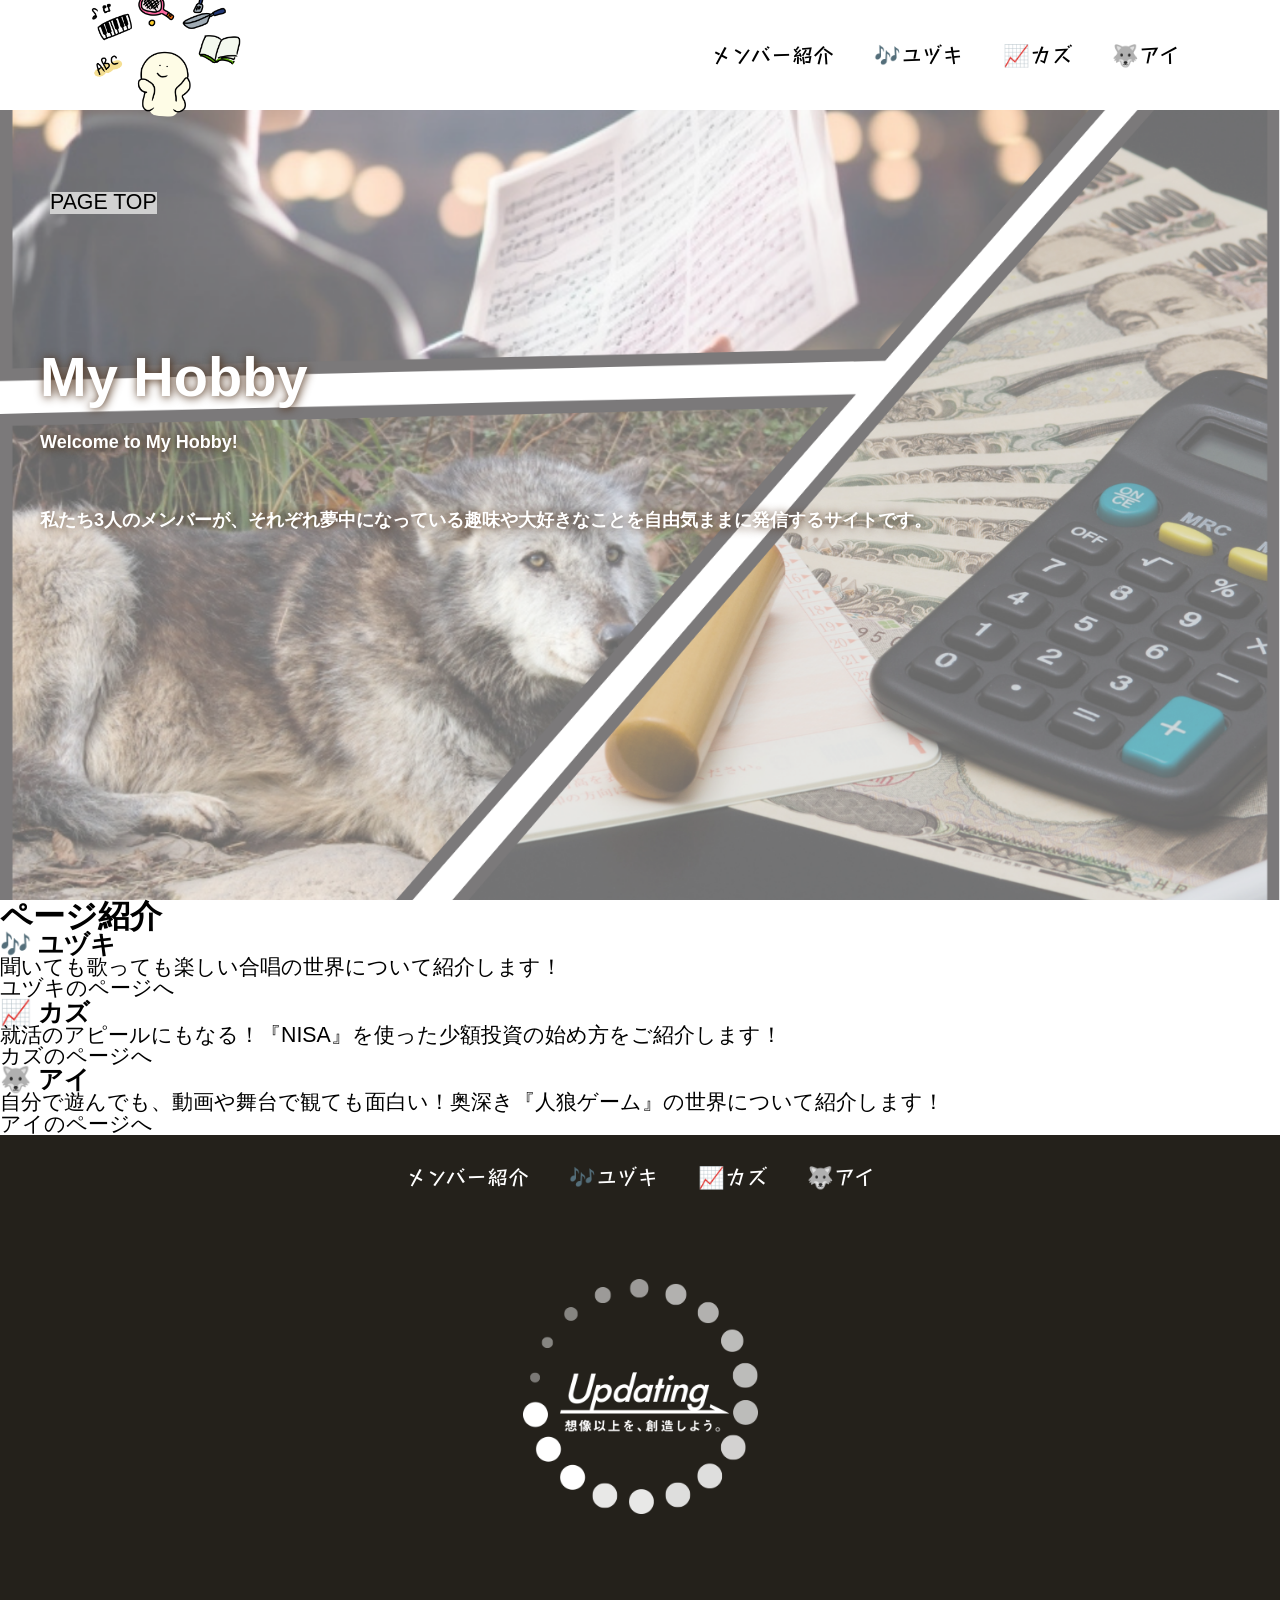
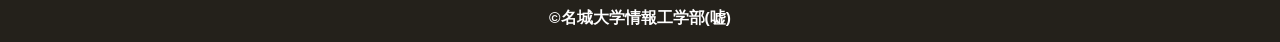
<file: index.html>
<!DOCTYPE html>
<html>
    <head>
        <meta charset="UTF-8">
        <title>My hobby</title>
        <meta name="description" content="My hobby">
        <meta name="viewport" content="width=device-width">
        <script src="https://ajax.googleapis.com/ajax/libs/jquery/1.11.0/jquery.min.js"></script>
        <script src="js/script.js"></script>
        <link href="css/common.css" rel="stylesheet">
        <link href="css/index.css" rel="stylesheet">
        <link rel="preconnect" href="https://fonts.googleapis.com">
        <link rel="preconnect" href="https://fonts.gstatic.com" crossorigin>
        <link href="https://fonts.googleapis.com/css2?family=Stick&display=swap" rel="stylesheet">    
    </head>
    <body>
        <header class="header">
            <div class="header-inner">
                <a class="header-logo" href="index.html">
                    <img src="images/common/logo.png" alt="ロゴ">
                </a>
                <button class="toggle-menu-button"></button>
                <div class="header-site-menu">
                    <nav class="site-menu">
                        <ul>
                            <li><a href="members.html">メンバー紹介</a></li>
                            <li><a href="yuzuki.html">🎶ユヅキ</a></li>
                            <li><a href="kazu.html">📈カズ</a></li>
                            <li><a href="ai.html">🐺アイ</a></li>
                        </ul>
                    </nav>
                </div>
            </div>
        </header>
        <main class="main">

            <!-- CSS担当へ：少し雰囲気に合わせたアレンジがあると嬉しいです！ あい　-->
            <nav class="floating">
                <ul>
                    <li><a href="#">PAGE TOP</a></li>
                </ul>
            </nav>
            <!-- ここまで -->
            
            <div class="first-view">
                <div class="first-view-text">
                    <h1>My Hobby</h1>
                    <p>Welcome to My Hobby!
                    </p>
                    <div class="lead">
                        <p>私たち3人のメンバーが、それぞれ夢中になっている趣味や大好きなことを自由気ままに発信するサイトです。</p>
                    </div>
                </div>
            </div>


        <!-- CSS担当へ：ページ紹介エリアを追加してみました！（レイアウトはお任せします！）あい -->
        <div class="site-intro">
                <h2 class="section-title">ページ紹介</h2>
                
                <!-- 3つをまとめる親の箱 -->
                <div class="card-container">
                    
                    <!-- 1人目のデータ -->
                    <div class="card">
                        <h3>🎶 ユヅキ</h3>
                        <p>聞いても歌っても楽しい合唱の世界について紹介します！</p>
                        <a class="btn" href="yuzuki.html">ユヅキのページへ</a>
                    </div>

                    <!-- 2人目のデータ -->
                    <div class="card">
                        <h3>📈 カズ</h3>
                        <p>就活のアピールにもなる！『NISA』を使った少額投資の始め方をご紹介します！</p>
                        <a class="btn" href="kazu.html">カズのページへ</a>
                    </div>

                    <!-- 3人目のデータ -->
                    <div class="card">
                        <h3>🐺 アイ</h3>
                        <p>自分で遊んでも、動画や舞台で観ても面白い！奥深き『人狼ゲーム』の世界について紹介します！</p>
                        <a class="btn" href="ai.html">アイのページへ</a>
                    </div>

                </div>
            </div>
            <!-- ここまで -->


        </main>
        <footer class="footer">
            <nav class="site-menu">
                <ul>
                    <li><a href="members.html">メンバー紹介</a></li>
                    <li><a href="yuzuki.html">🎶ユヅキ</a></li>
                    <li><a href="kazu.html">📈カズ</a></li>
                    <li><a href="ai.html">🐺アイ</a></li>
                </ul>
            </nav>
            <a class="footer-logo" href="index.html">
                <img src="images/common/logo_footer.png" alt="ロゴ">
            </a>
            <p class="copyright"><small>&copy;名城大学情報工学部(嘘)</small></p>
        </footer>
    </body>
</html>
</file>
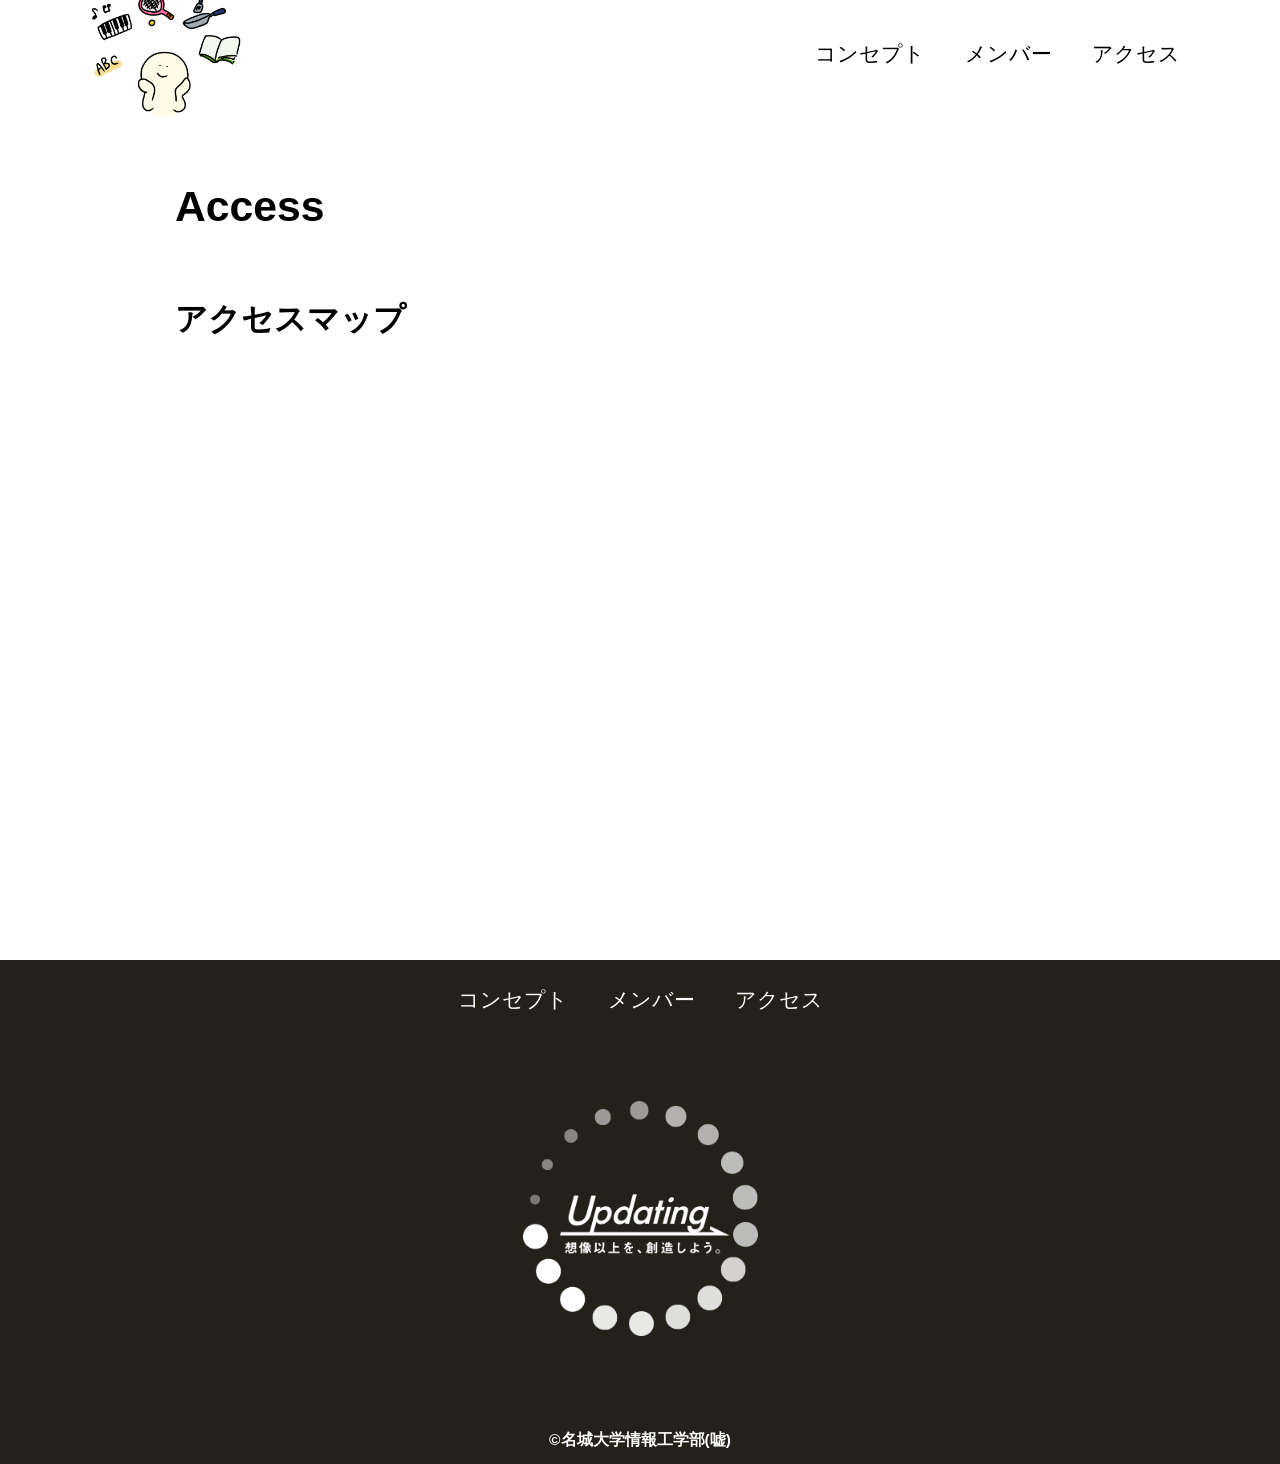
<file: access.html>
<!DOCTYPE html>
<html>
    <head>
        <meta charset="UTF-8">
        <title>名城大学情報工学部へのアクセス</title>
        <meta name="description" content="アクセス">
        <meta name="viewport" content="width=device-width">
        <script src="https://ajax.googleapis.com/ajax/libs/jquery/1.11.0/jquery.min.js"></script>
        <script src="js/script.js"></script>
        <link href="css/common.css" rel="stylesheet">
        <link href="css/access.css" rel="stylesheet">
        <link rel="preconnect" href="https://fonts.googleapis.com">
        <link rel="preconnect" href="https://fonts.gstatic.com" crossorigin>
        <link href="https://fonts.googleapis.com/css2?family=Stick&display=swap" rel="stylesheet">    
    </head>
    <body>
        <header class="header">
            <div class="header-inner">
                <a class="header-logo" href="index.html">
                    <img src="images/common/logo.png" alt="ロゴ">
                </a>
                <button class="toggle-menu-button"></button>
                <div class="header-site-menu">
                    <nav class="site-menu">
                        <ul>
                            <li><a href="concept.html">コンセプト</a></li>
                            <li><a href="members.html">メンバー</a></li>
                            <li><a href="access.html">アクセス</a></li>
                        </ul>
                    </nav>
                </div>
            </div>
        </header>
        <main class="main">
            <div class="title">
                <h1>Access</h1>
            </div>
            <div class="map">
                <h2>アクセスマップ</h2>
                <iframe src="https://www.google.com/maps/embed?pb=!1m18!1m12!1m3!1d13050.802456897949!2d136.97079559999997!3d35.139144!2m3!1f0!2f0!3f0!3m2!1i1024!2i768!4f13.1!3m3!1m2!1s0x60037ad6985ff6bb%3A0x23539e4812bdd380!2z5ZCN5Z-O5aSn5a2mIOWkqeeZveOCreODo-ODs-ODkeOCuQ!5e0!3m2!1sja!2sjp!4v1781504920321!5m2!1sja!2sjp" style="border:0;" allowfullscreen="" loading="lazy" referrerpolicy="no-referrer-when-downgrade"></iframe>
            </div>
        </main>
        <footer class="footer">
            <nav class="site-menu">
                <ul>
                    <li><a href="concept.html">コンセプト</a></li>
                    <li><a href="members.html">メンバー</a></li>
                    <li><a href="access.html">アクセス</a></li>
                </ul>
            </nav>
            <a class="footer-logo" href="index.html">
                <img src="images/common/logo_footer.png" alt="ロゴ">
            </a>
            <p class="copyright"><small>&copy;名城大学情報工学部(嘘)</small></p>
        </footer>
    </body>
</html>
</file>
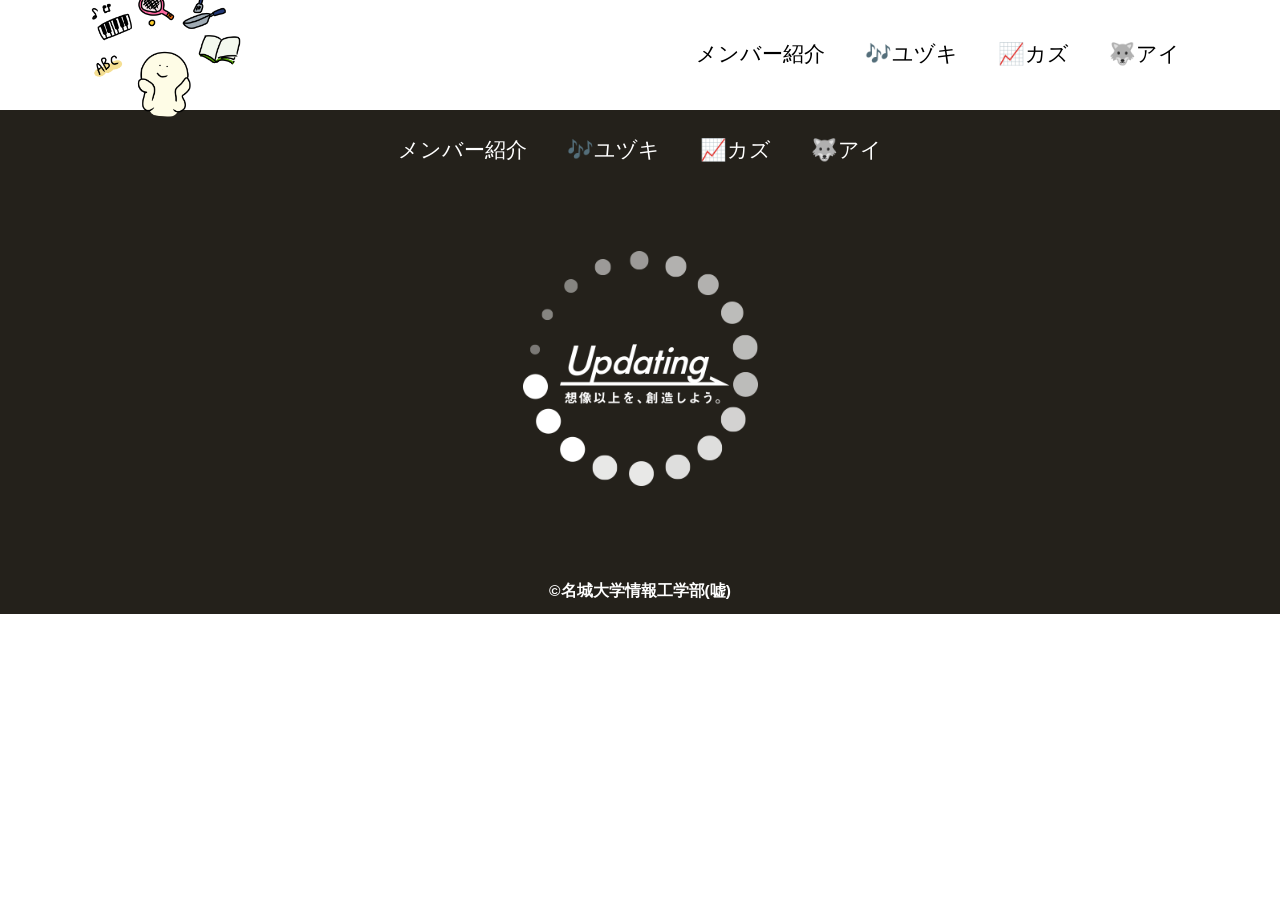
<file: common.html>
<!DOCTYPE html>
<html>
    <head>
        <meta charset="UTF-8">
        <title>>My hobby</title>
        <meta name="description" content="ページの概要">
        <meta name="viewport" content="width=device-width">
        <script src="https://ajax.googleapis.com/ajax/libs/jquery/1.11.0/jquery.min.js"></script>
        <script src="js/script.js"></script>
        <link href="css/common.css" rel="stylesheet">
        <link rel="preconnect" href="https://fonts.googleapis.com">
        <link rel="preconnect" href="https://fonts.gstatic.com" crossorigin>
        <link href="https://fonts.googleapis.com/css2?family=Stick&display=swap" rel="stylesheet">     
    </head>
    <body>
        <header class="header">
            <div class="header-inner">
                <a class="header-logo" href="index.html">
                    <img src="images/common/logo.png" alt="ロゴ">
                </a>
                <button class="toggle-menu-button"></button>
                <div class="header-site-menu">
                    <nav class="site-menu">
                        <ul>
                            <li><a href="members.html">メンバー紹介</a></li>
                            <li><a href="yuzuki.html">🎶ユヅキ</a></li>
                            <li><a href="kazu.html">📈カズ</a></li>
                            <li><a href="ai.html">🐺アイ</a></li>
                        </ul>
                    </nav>
                </div>
            </div>
        </header>
        <main class="main"></main>
        <footer class="footer">
            <nav class="site-menu">
                <ul>
                    <li><a href="members.html">メンバー紹介</a></li>
                    <li><a href="yuzuki.html">🎶ユヅキ</a></li>
                    <li><a href="kazu.html">📈カズ</a></li>
                    <li><a href="ai.html">🐺アイ</a></li>
                </ul>
            </nav>
            <a class="footer-logo" href="index.html">
                <img src="images/common/logo_footer.png" alt="ロゴ">
            </a>
            <p class="copyright"><small>&copy;名城大学情報工学部(嘘)</small></p>
        </footer>
    </body>
</html>
</file>
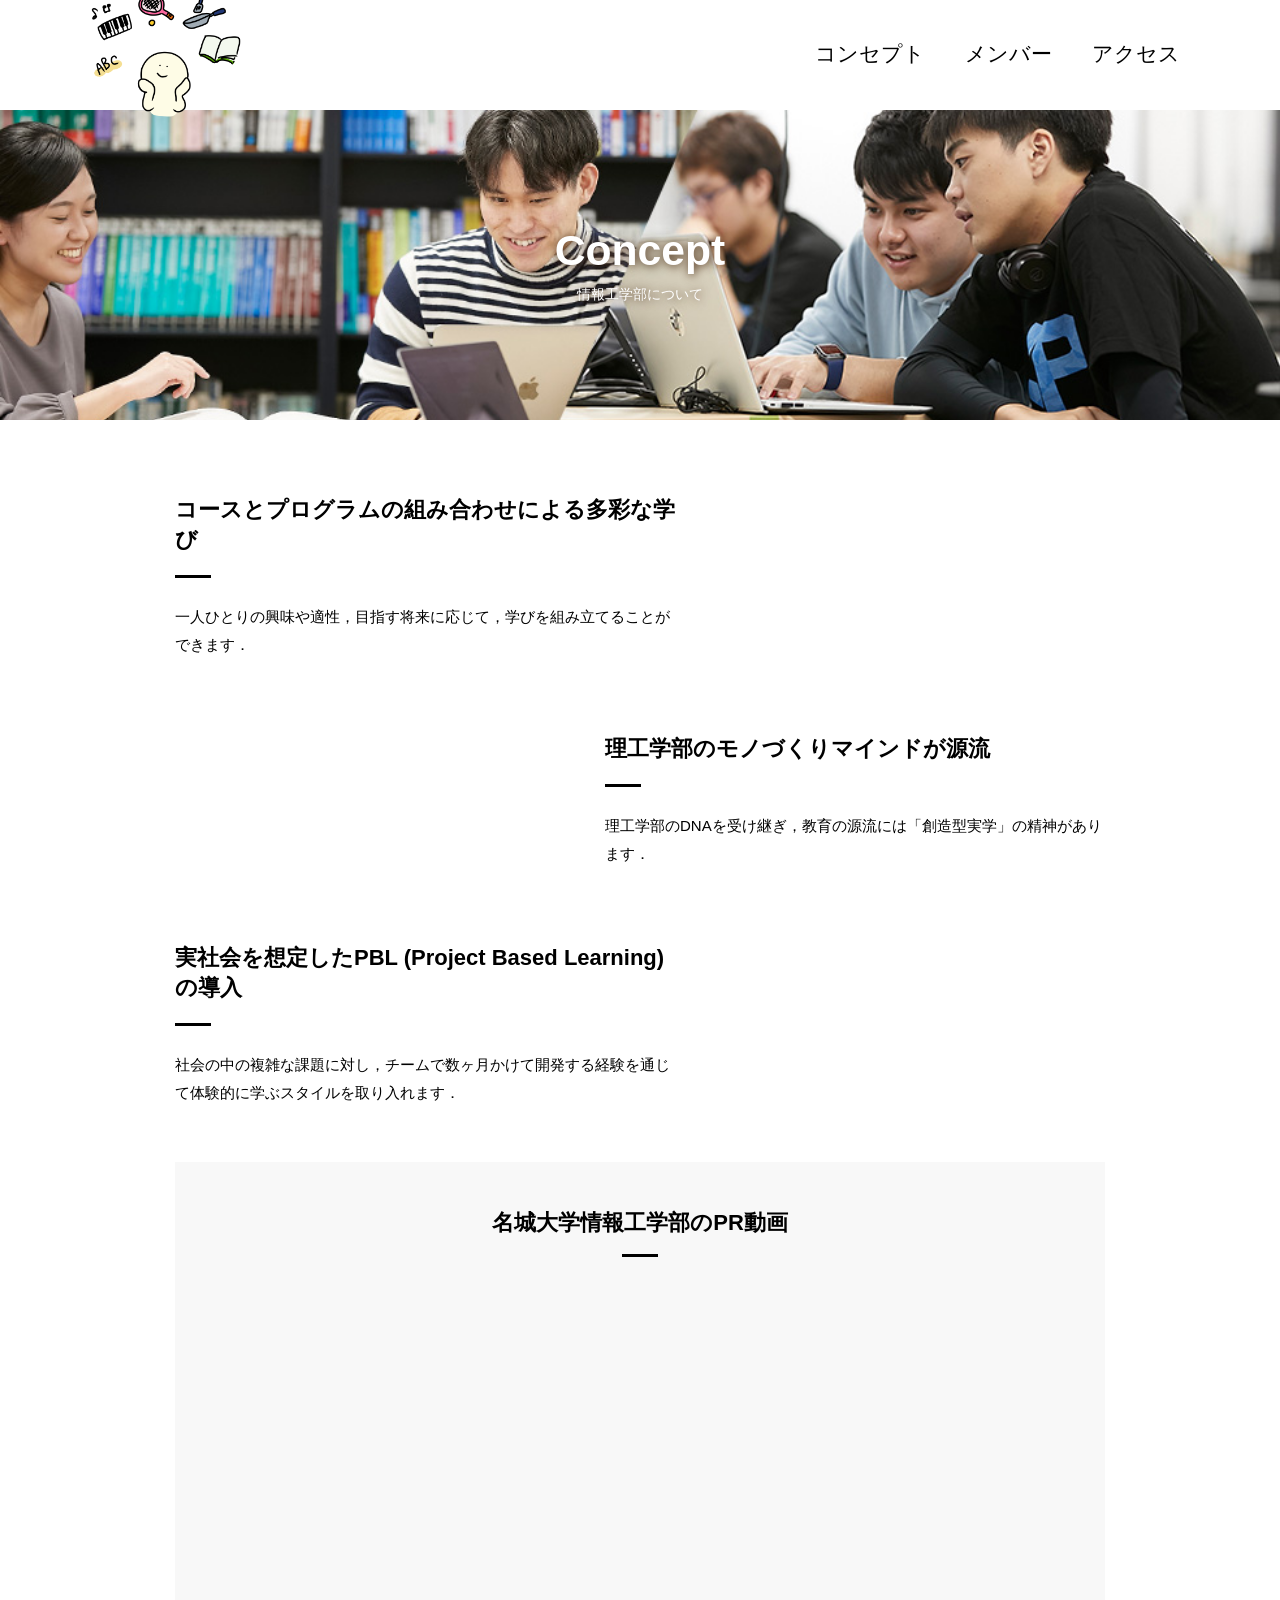
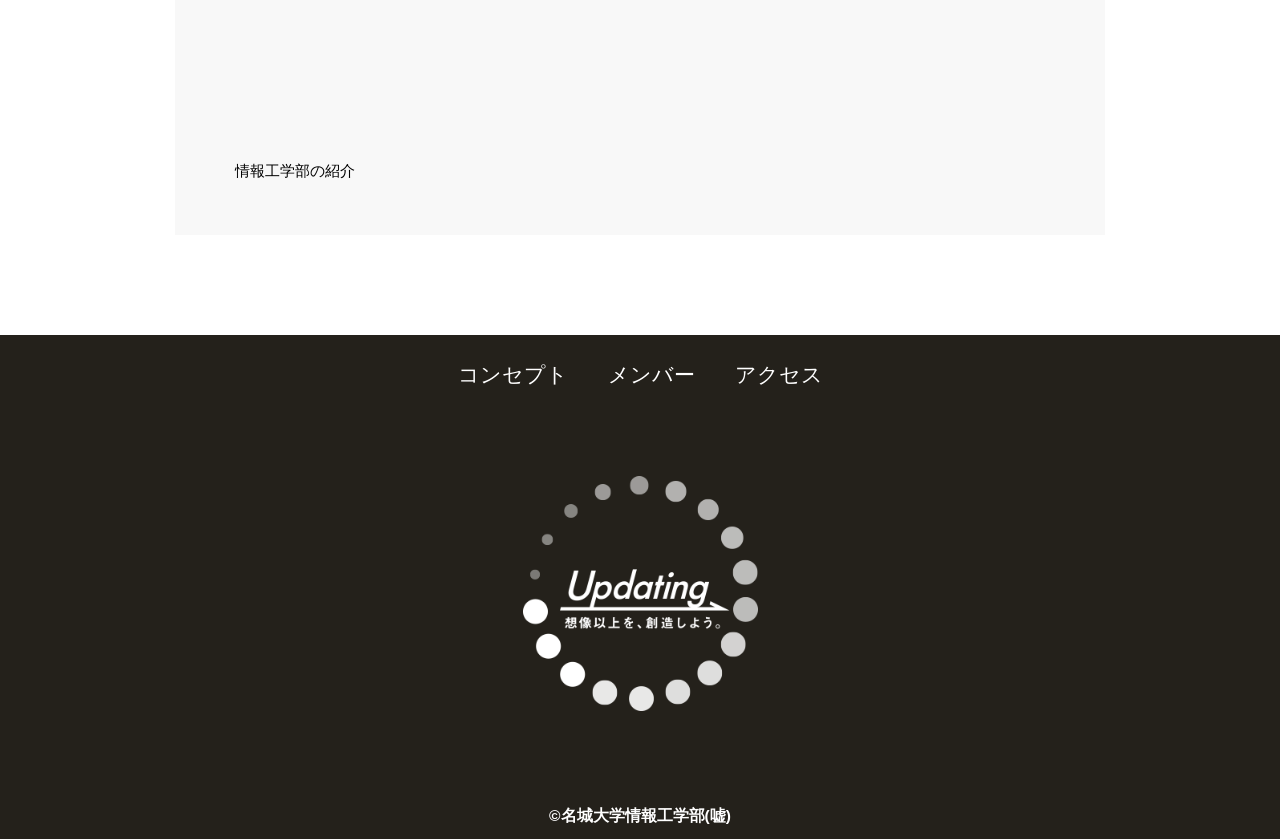
<file: concept.html>
<!DOCTYPE html>
<html>
    <head>
        <meta charset="UTF-8">
        <title>名城大学情報工学部のコンセプト</title>
        <meta name="description" content="コンセプト">
        <meta name="viewport" content="width=device-width">
        <script src="https://ajax.googleapis.com/ajax/libs/jquery/1.11.0/jquery.min.js"></script>
        <script src="js/script.js"></script>
        <link href="css/common.css" rel="stylesheet">
        <link href="css/concept.css" rel="stylesheet">
        <link rel="preconnect" href="https://fonts.googleapis.com">
        <link rel="preconnect" href="https://fonts.gstatic.com" crossorigin>
        <link href="https://fonts.googleapis.com/css2?family=Stick&display=swap" rel="stylesheet">    
    </head>
    <body>
        <header class="header">
            <div class="header-inner">
                <a class="header-logo" href="index.html">
                    <img src="images/common/logo.png" alt="ロゴ">
                </a>
                <button class="toggle-menu-button"></button>
                <div class="header-site-menu">
                    <nav class="site-menu">
                        <ul>
                            <li><a href="concept.html">コンセプト</a></li>
                            <li><a href="members.html">メンバー</a></li>
                            <li><a href="access.html">アクセス</a></li>
                        </ul>
                    </nav>
                </div>
            </div>
        </header>
        <main class="main">
            <div class="title">
                <h1>Concept</h1>
                <p>情報工学部について</p>
            </div>
            <div class="feature">
                <div class="feature-text">
                    <h2>コースとプログラムの組み合わせによる多彩な学び</h2>
                    <p>一人ひとりの興味や適性，目指す将来に応じて，学びを組み立てることができます．</p>
                </div>
            </div>
            <div class="feature reverse">
                <div class="feature-text">
                    <h2>理工学部のモノづくりマインドが源流</h2>
                    <p>理工学部のDNAを受け継ぎ，教育の源流には「創造型実学」の精神があります．</p>
                </div>
            </div>
            <div class="feature">
                <div class="feature-text">
                    <h2>実社会を想定したPBL (Project Based Learning) の導入</h2>
                    <p>社会の中の複雑な課題に対し，チームで数ヶ月かけて開発する経験を通じて体験的に学ぶスタイルを取り入れます．</p>
                </div>
            </div>
            <div class="movie">
                <h2>名城大学情報工学部のPR動画</h2>
                <iframe src="https://www.youtube.com/embed/AxMAMQrBUtE?si=PUOxE1g1yXshp1S6" title="YouTube video player" frameborder="0" allow="accelerometer; autoplay; clipboard-write; encrypted-media; gyroscope; picture-in-picture; web-share" referrerpolicy="strict-origin-when-cross-origin" allowfullscreen></iframe>
                <p>情報工学部の紹介</p>
            </div>
        </main>
        <footer class="footer">
            <nav class="site-menu">
                <ul>
                    <li><a href="concept.html">コンセプト</a></li>
                    <li><a href="members.html">メンバー</a></li>
                    <li><a href="access.html">アクセス</a></li>
                </ul>
            </nav>
            <a class="footer-logo" href="index.html">
                <img src="images/common/logo_footer.png" alt="ロゴ">
            </a>
            <p class="copyright"><small>&copy;名城大学情報工学部(嘘)</small></p>
        </footer>
    </body>
</html>
</file>
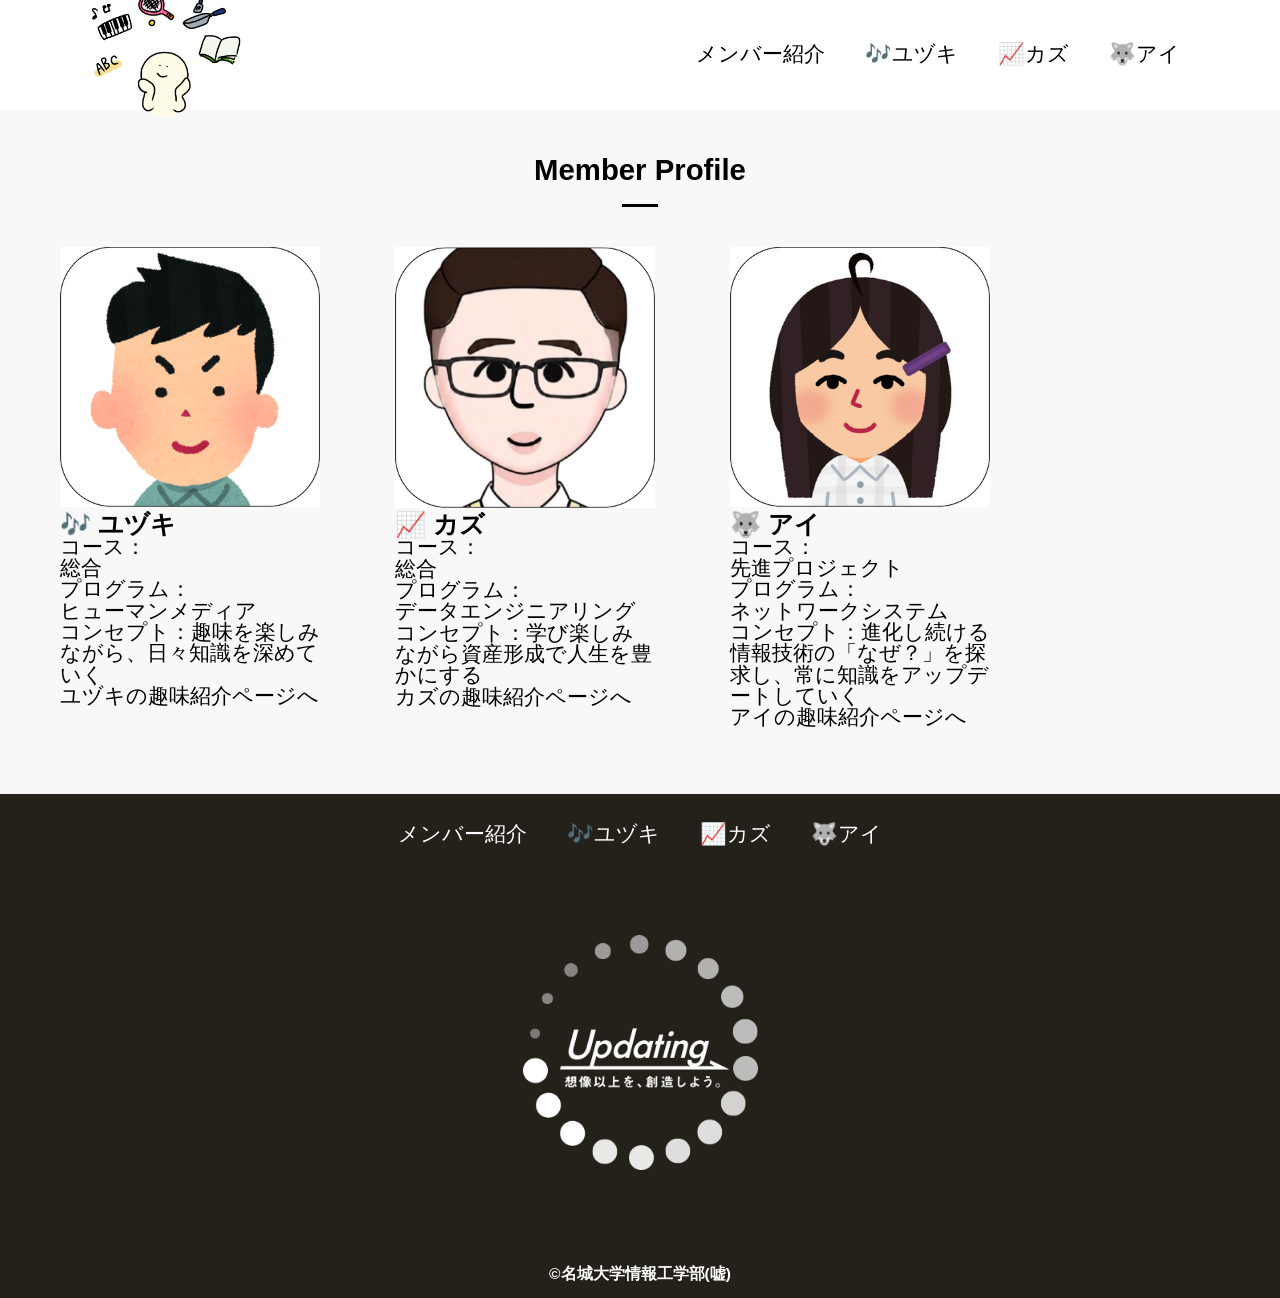
<file: members.html>
<!DOCTYPE html>
<html>
    <head>
        <meta charset="UTF-8">
        <title>メンバー紹介</title>
        <meta name="description" content="メンバー">
        <meta name="viewport" content="width=device-width">
        <script src="https://ajax.googleapis.com/ajax/libs/jquery/1.11.0/jquery.min.js"></script>
        <script src="js/script.js"></script>
        <link href="css/common.css" rel="stylesheet">
        <link href="css/members.css" rel="stylesheet">
        <link rel="preconnect" href="https://fonts.googleapis.com">
        <link rel="preconnect" href="https://fonts.gstatic.com" crossorigin>
        <link href="https://fonts.googleapis.com/css2?family=Stick&display=swap" rel="stylesheet">    
    </head>
    <body>
        <header class="header">
            <div class="header-inner">
                <a class="header-logo" href="index.html">
                    <img src="images/common/logo.png" alt="ロゴ">
                </a>
                <button class="toggle-menu-button"></button>
                <div class="header-site-menu">
                    <nav class="site-menu">
                        <ul>
                            <li><a href="members.html">メンバー紹介</a></li>
                            <li><a href="yuzuki.html">🎶ユヅキ</a></li>
                            <li><a href="kazu.html">📈カズ</a></li>
                            <li><a href="ai.html">🐺アイ</a></li>
                        </ul>
                    </nav>
                </div>
            </div>
        </header>

        <main class="main">
            <div class="members">
                <h2>Member Profile</h2>
                
                <!-- CSS担当へ：画像とテキストを横並びにアレンジしやすいよう、箱を2つに分けておきました！縦並びでも横並びでも、自由にレイアウトしてください！ あい　-->
                <ul class="member-list">
                    
                    <!-- ユヅキ -->
                    <li class="member-item">
                        <!-- 画像の箱 -->
                        <div class="member-img">
                            <img src="images/members/yuzuki.png" alt="ユヅキ">
                        </div>
                        
                        <!-- テキスト情報の箱 -->
                        <div class="member-info">
                            <h3 class="member-name">🎶 ユヅキ</h3>
                            <dl class="member-data">
                                <dt>コース：</dt>
                                <dd>総合</dd>
                                <dt>プログラム：</dt>
                                <dd>ヒューマンメディア</dd>
                            </dl>
                            <p class="concept">コンセプト：趣味を楽しみながら、日々知識を深めていく</p>
                            <a class="btn" href="yuzuki.html">ユヅキの趣味紹介ページへ</a>
                        </div>
                    </li>

                    <!-- カズ -->
                    <li class="member-item">
                        <!-- 画像の箱 -->
                        <div class="member-img">
                            <img src="images/members/kazu.png" alt="カズ">
                        </div>
                        
                        <!-- テキスト情報の箱 -->
                        <div class="member-info">
                            <h3 class="member-name">📈 カズ</h3>
                            <dl class="member-data">
                                <dt>コース：</dt>
                                <dd>総合</dd>
                                <dt>プログラム：</dt>
                                <dd>データエンジニアリング</dd>
                            </dl>
                            <p class="concept">コンセプト：学び楽しみながら資産形成で人生を豊かにする</p>
                            <a class="btn" href="kazu.html">カズの趣味紹介ページへ</a>
                        </div>
                    </li>

                    <!-- アイ -->
                    <li class="member-item">
                        <!-- 画像の箱 -->
                        <div class="member-img">
                            <img src="images/members/ai.png" alt="アイ">
                        </div>
                        
                        <!-- テキスト情報の箱 -->
                        <div class="member-info">
                            <h3 class="member-name">🐺 アイ</h3>
                            <dl class="member-data">
                                <dt>コース：</dt>
                                <dd>先進プロジェクト</dd>
                                <dt>プログラム：</dt>
                                <dd>ネットワークシステム</dd>
                            </dl>
                            <p class="concept">コンセプト：進化し続ける情報技術の「なぜ？」を探求し、常に知識をアップデートしていく</p>
                            <a class="btn" href="ai.html">アイの趣味紹介ページへ</a>
                        </div>
                    </li>
                    <!-- ここまで -->

                </ul>
            </div>
        </main>

        
        <footer class="footer">
            <nav class="site-menu">
                <ul>
                    <li><a href="members.html">メンバー紹介</a></li>
                    <li><a href="yuzuki.html">🎶ユヅキ</a></li>
                    <li><a href="kazu.html">📈カズ</a></li>
                    <li><a href="ai.html">🐺アイ</a></li>
                </ul>
            </nav>
            <a class="footer-logo" href="index.html">
                <img src="images/common/logo_footer.png" alt="ロゴ">
            </a>
            <p class="copyright"><small>&copy;名城大学情報工学部(嘘)</small></p>
        </footer>
    </body>
</html>
</file>
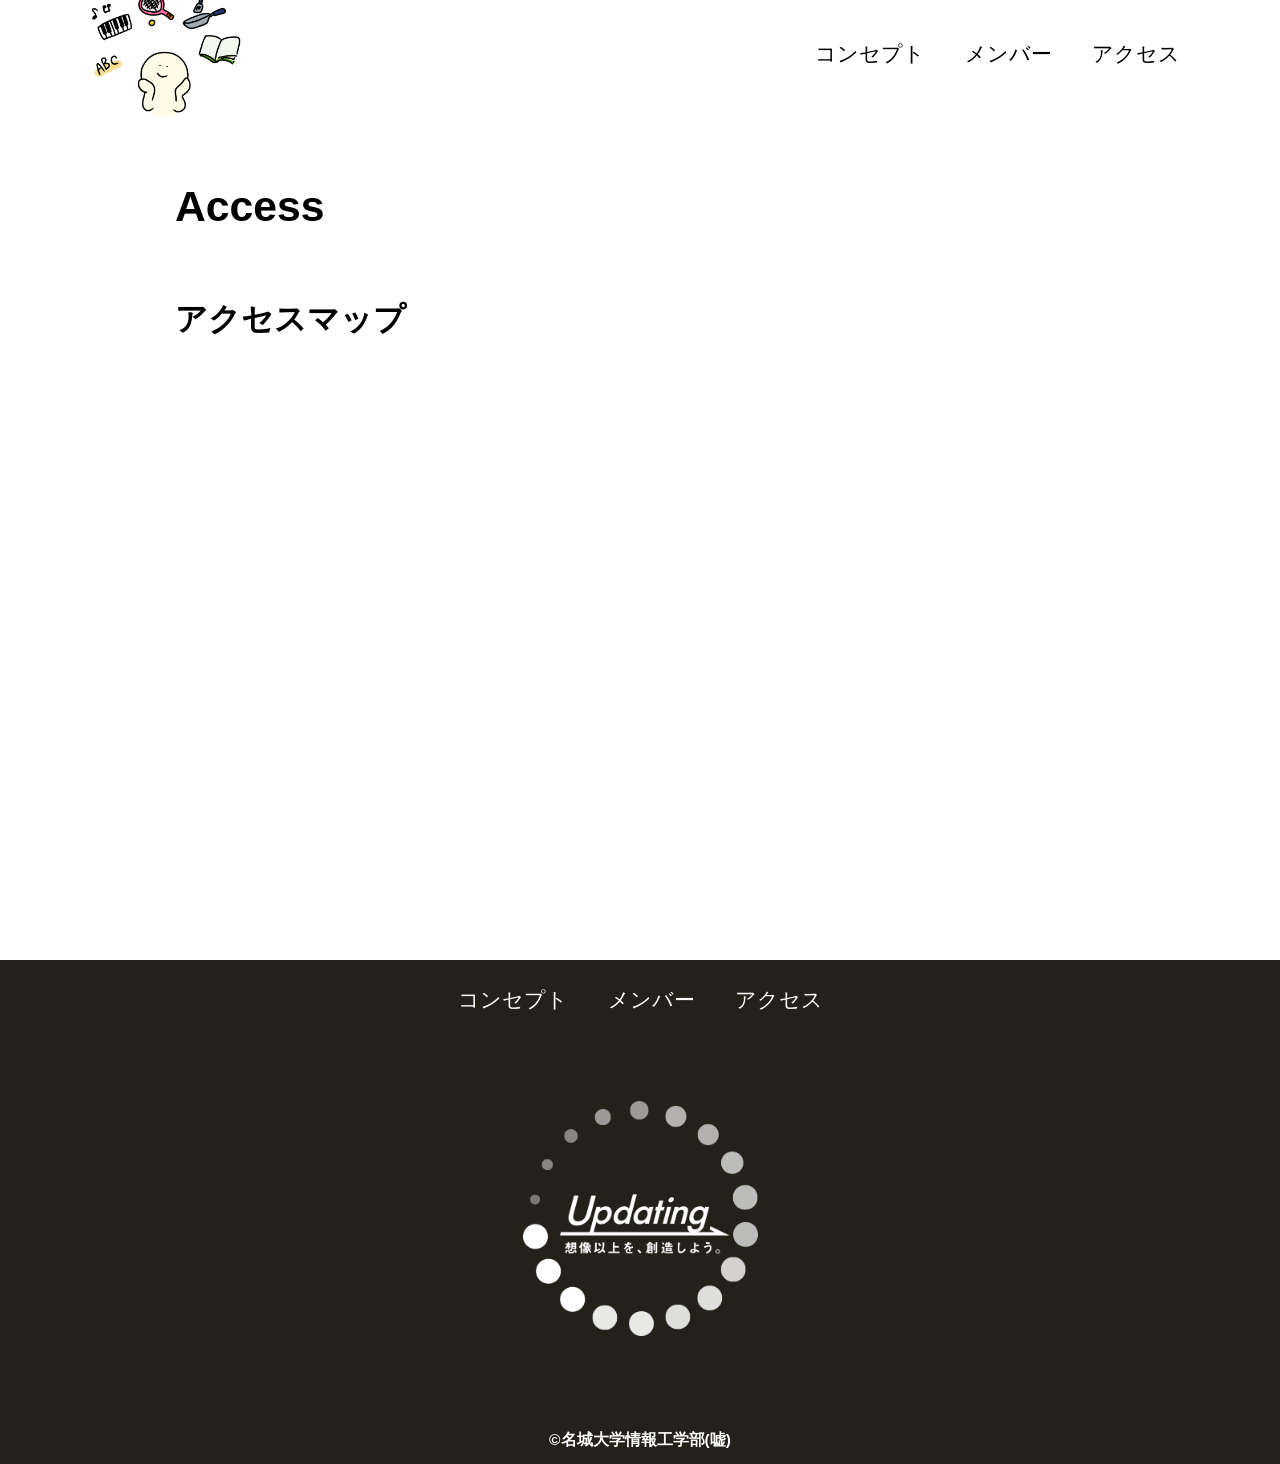
<file: yuzuki.html>
<!DOCTYPE html>
<html>
    <head>
        <meta charset="UTF-8">
        <title>名城大学情報工学部へのアクセス</title>
        <meta name="description" content="アクセス">
        <meta name="viewport" content="width=device-width">
        <script src="https://ajax.googleapis.com/ajax/libs/jquery/1.11.0/jquery.min.js"></script>
        <script src="js/script.js"></script>
        <link href="css/common.css" rel="stylesheet">
        <link href="css/access.css" rel="stylesheet">
        <link rel="preconnect" href="https://fonts.googleapis.com">
        <link rel="preconnect" href="https://fonts.gstatic.com" crossorigin>
        <link href="https://fonts.googleapis.com/css2?family=Stick&display=swap" rel="stylesheet">    
    </head>
    <body>
        <header class="header">
            <div class="header-inner">
                <a class="header-logo" href="index.html">
                    <img src="images/common/logo.png" alt="ロゴ">
                </a>
                <button class="toggle-menu-button"></button>
                <div class="header-site-menu">
                    <nav class="site-menu">
                        <ul>
                            <li><a href="concept.html">コンセプト</a></li>
                            <li><a href="members.html">メンバー</a></li>
                            <li><a href="access.html">アクセス</a></li>
                        </ul>
                    </nav>
                </div>
            </div>
        </header>
        <main class="main">
            <div class="title">
                <h1>Access</h1>
            </div>
            <div class="map">
                <h2>アクセスマップ</h2>
                <iframe src="https://www.google.com/maps/embed?pb=!1m18!1m12!1m3!1d13050.802456897949!2d136.97079559999997!3d35.139144!2m3!1f0!2f0!3f0!3m2!1i1024!2i768!4f13.1!3m3!1m2!1s0x60037ad6985ff6bb%3A0x23539e4812bdd380!2z5ZCN5Z-O5aSn5a2mIOWkqeeZveOCreODo-ODs-ODkeOCuQ!5e0!3m2!1sja!2sjp!4v1781504920321!5m2!1sja!2sjp" style="border:0;" allowfullscreen="" loading="lazy" referrerpolicy="no-referrer-when-downgrade"></iframe>
            </div>
        </main>
        <footer class="footer">
            <nav class="site-menu">
                <ul>
                    <li><a href="concept.html">コンセプト</a></li>
                    <li><a href="members.html">メンバー</a></li>
                    <li><a href="access.html">アクセス</a></li>
                </ul>
            </nav>
            <a class="footer-logo" href="index.html">
                <img src="images/common/logo_footer.png" alt="ロゴ">
            </a>
            <p class="copyright"><small>&copy;名城大学情報工学部(嘘)</small></p>
        </footer>
    </body>
</html>
</file>
<file: css/common.css>
@charset "utf-8";

*,
::before,
::after {
    padding: 0;
    margin: 0;
    box-sizing: border-box;
}

ul, ol {
    list-style: none;
}

a {
    color: inherit;
    text-decoration: none;
}

body {
    font-family: sans-serif;
    font-size: 16pt;
    color: #000000;
    line-height: 1;
    background-color: #ffffff;
}

img {
    max-width: 100%;
}

.header-inner {
    max-width: 1200px;
    height: 110px;
    margin-left: auto;
    margin-right: auto;
    padding-left: 40px;
    padding-right: 40px;
    display: flex;
    justify-content: space-between;
    align-items: center;
}

.toggle-menu-button {
    display: none;
}

.header-logo {
    display: block;
    width: 170px;
}

.site-menu ul {
    display: flex;
}

.site-menu ul li {
    margin-left: 20px;
    margin-right: 20px;
}

.site-menu ul li a {
    font-family: 'Cherry Bomb One', cursive;
}

@media (max-width: 800px) {
    .site-menu ul {
        display: block;
        text-align: center;
    }

    .site-menu li {
        margin-top: 20px;
    }

    .header {
        position: fixed;
        top: 0;
        left: 0;
        right: 0;
        background-color: #ffffff;
        height: 50px;
        z-index: 10;
        box-shadow: 0 3px 6px rgba(0, 0, 0, 0.1);
    }

    .header-inner {
        padding-left: 20px;
        padding-right: 20px;
        height: 100%;
        position: relative;
    }

    .header-site-menu {
        position: absolute;
        top: 100%;
        left: 0;
        right: 0;
        color: #ffffff;
        background-color: #736e62;
        padding-top: 30px;
        padding-bottom: 50px;
        display: none;
    }

    .header-site-menu.is-show {
        display: block;
    }

    .header-logo {
        width: 100px;
    }

    .main {
        padding-top: 50px;;
    }

    .footer-logo {
        margin-top: 60px;
    }

    .copyright {
        margin-top: 50px;
    }

    .toggle-menu-button {
        display: block;
        width: 44px;
        height: 34px;
        background-image: url(../images/common/icon-menu.png);
        background-size: 50%;
        background-position: center;
        background-repeat: no-repeat;
        background-color: transparent;
        border: none;
        border-radius: 0;
        outline: none;
    }
}

.footer {
    color: #ffffff;
    background-color: #24211b;
    padding-top: 30px;
    padding-bottom: 15px;
    display: flex;
    flex-direction: column;
    align-items: center;
}

.footer-logo {
    display: block;
    width: 235px;
    margin-top: 90px;
}

.copyright {
    font-size: 14pt;
    font-weight: bold;
    margin-top: 90px;
}

@media (max-width: 800px) {
    .site-menu ul {
        display: block;
        text-align: center;
    }

    .site-menu li {
        margin-top: 20px;
    }

    .header {
        position: fixed;
        top: 0;
        left: 0;
        right: 0;
        background-color: #ffffff;
        height: 50px;
        z-index: 10;
        box-shadow: 0 3px 6px rgba(0, 0, 0, 0.1);
    }

    .header-inner {
        padding-left: 20px;
        padding-right: 20px;
        height: 100%;
    }

    .header-logo {
        width: 100px;
    }

    .main {
        padding-top: 50px;
    }

    .footer-logo {
        margin-top: 60px;
    }

    .copyright {
        margin-top: 50px;
    }
}
</file>
<file: css/index.css>
@charset "utf-8";

nav.floating {
    position: absolute;
    top: 100px;
    left: 50px;
    background-color: #d0d0d0;
}

.first-view {
    height: calc(100vh - 110px);
    background-image: url(../images/index/bg_main.png);
    background-repeat: no-repeat;
    background-position: center center;
    background-size: cover;
    display: flex;
    align-items: center;
}

.first-view-text {
    width: 100%;
    max-width: 1200px;
    margin-left: auto;
    margin-right: auto;
    padding-left: 40ox;
    padding-bottom: 80px;
    color: #ffffff;
    font-weight: bold;
    text-shadow: 1px 1px 10px #4b2c14;
}

.first-view-text h1 {
    font-family: "Montserrat", sans-serif;
    font-size: 56px;
    line-height: 72px;
}

.first-view-text p {
    font-size: 18px;
    margin-top: 20px;
}

.lead {
    max-width: 1200px;
    margin: 60px auto;
}

*,
::before,
::after {
    padding: 0;
    margin: 0;
    box-sizing: border-box;
}

ul, ol {
    list-style: none;
}

a {
    color: inherit;
    text-decoration: none;
}

body {
    font-family: sans-serif;
    font-size: 16pt;
    color: #000000;
    line-height: 1;
    background-color: #ffffff;
}

img {
    max-width: 100%;
}

.header-inner {
    max-width: 1200px;
    height: 110px;
    margin-left: auto;
    margin-right: auto;
    padding-left: 40px;
    padding-right: 40px;
    display: flex;
    justify-content: space-between;
    align-items: center;
}

.toggle-menu-button {
    display: none;
}

.header-logo {
    display: block;
    width: 170px;
}

.site-menu ul {
    display: flex;
}

.site-menu ul li {
    margin-left: 20px;
    margin-right: 20px;
}

.site-menu ul li a {
    font-family: 'Stick', sans-serif;
}

.footer {
    color: #ffffff;
    background-color: #24211b;
    padding-top: 30px;
    padding-bottom: 15px;
    display: flex;
    flex-direction: column;
    align-items: center;
}

.footer-logo {
    display: block;
    width: 235px;
    margin-top: 90px;
}

.copyright {
    font-size: 14pt;
    font-weight: bold;
    margin-top: 90px;
}

@media (max-width: 800px) {
    .site-menu ul {
        display: block;
        text-align: center;
    }

    .site-menu li {
        margin-top: 20px;
    }

    .header {
        position: fixed;
        top: 0;
        left: 0;
        right: 0;
        background-color: #ffffff;
        height: 50px;
        z-index: 10;
        box-shadow: 0 3px 6px rgba(0, 0, 0, 0.1);
    }

    .header-inner {
        padding-left: 20px;
        padding-right: 20px;
        height: 100%;
        position: relative;
    }

    .header-site-menu {
        position: absolute;
        top: 100%;
        left: 0;
        right: 0;
        color: #ffffff;
        background-color: #736e62;
        padding-top: 30px;
        padding-bottom: 50px;
        display: none;
    }

    .header-site-menu.is-show {
        display: block;
    }

    .header-logo {
        width: 100px;
    }

    .main {
        padding-top: 50px;;
    }

    .footer-logo {
        margin-top: 60px;
    }

    .copyright {
        margin-top: 50px;
    }

    .toggle-menu-button {
        display: block;
        width: 44px;
        height: 34px;
        background-image: url(../images/common/icon-menu.png);
        background-size: 50%;
        background-position: center;
        background-repeat: no-repeat;
        background-color: transparent;
        border: none;
        border-radius: 0;
        outline: none;
    }
}
</file>
<file: css/access.css>
.title {
    width: 930px;
    max-width: 90%;
    margin-top: 75px;
    margin-left: auto;
    margin-right: auto;

}

.map {
    width: 930px;
    max-width: 90%;
    margin-top: 75px;
    margin-left: auto;
    margin-right: auto;
}

.map iframe {
    display: block;
    width: 100%;
    height: 600px;
    margin-top: 25px;
}
</file>
<file: css/concept.css>
.title {
    height: 310px;
    background-image: url(../images/concept/bg-main.jpg);
    background-repeat: no-repeat;
    background-position: center center;
    background-size: cover;
    display: flex;
    flex-direction: column;
    justify-content: center;
    align-items: center;
    color: #ffffff;
    text-shadow: 1px 1px 10px #4b2c14;
}

.title h1 {
    font-family: 'Montserrat', sans-serif;
    font-size: 32pt;
    font-weight: bold;
}

.title p {
    font-size: 14px;
    margin-top: 15px;
}

.feature {
    display: flex;
    flex-direction: row;
    justify-content: space-between;
    width: 930px;
    max-width: 90%;
    margin-top: 75px;
    margin-left: auto;
    margin-right: auto;
    align-items: flex-start;
}

.feature-text {
    max-width: 500px;
    margin-right: 40px;
}

.reverse {
    flex-direction: row-reverse;
}

.reverse .feature-text {
    margin-left: 40px;
    margin-right: 0;
}

.feature-text h2 {
    font-size: 22px;
    font-weight: bold;
    line-height: 30px;
}

.feature-text h2::after {
    content: '';
    display: block;
    width: 36px;
    height: 3px;
    background-color: #000000;
    margin-top: 20px;
}

.feature-text p {
    font-size: 15px;
    line-height: 28px;
    margin-top: 25px;
}

.movie {
    width: 930px;
    max-width: 90%;
    background-color: #f8f8f8;
    padding: 50px 60px;
    margin-top: 55px;
    margin-left: auto;
    margin-right: auto;
}

.movie h2 {
    font-size: 22px;
    font-weight: bold;
    text-align: center;
}

.movie h2::after {
    content: '';
    display: block;
    width: 36px;
    height: 3px;
    background-color: #000000;
    margin-top: 20px;
    margin-left: auto;
    margin-right: auto;
}

.movie iframe {
    display: block;
    width: 100%;
    height: 450px;
    margin-top: 30px;
}

.movie p {
    font-size: 15px;
    line-height: 28px;
    margin-top: 20px;
}

.footer {
    margin-top: 100px;
}
</file>
<file: css/members.css>
.members {
    background-color: #f8f8f8;
    padding-top: 45px;
    padding-bottom: 55px;
}

.members h2 {
    font-size: 22pt;
    font-weight: bold;
    text-align: center;
}

.members h2::after {
    content: '';
    display: block;
    width: 36px;
    height: 3px;
    background-color: #000000;
    margin-top: 20px;
    margin-left: auto;
    margin-right: auto;
}

.member-list {
    display: flex;
    padding-top: 40px;
    padding-bottom: 10px;
    padding-left: 60px;
    padding-right: 60px;
    overflow: scroll;
}

.member-list li {
    flex-shrink: 0;
    width: 260px;
    margin-left: 75px;
}

.member-list li:first-child {
    margin-left: 0;
}

@media (max-width: 800px) {
    .member-list {
        padding-left: 20px;
        padding-right: 20px;
    }

    .member-list li {
        width: 220px;
        margin-left: 30px;
    }
}
</file>
